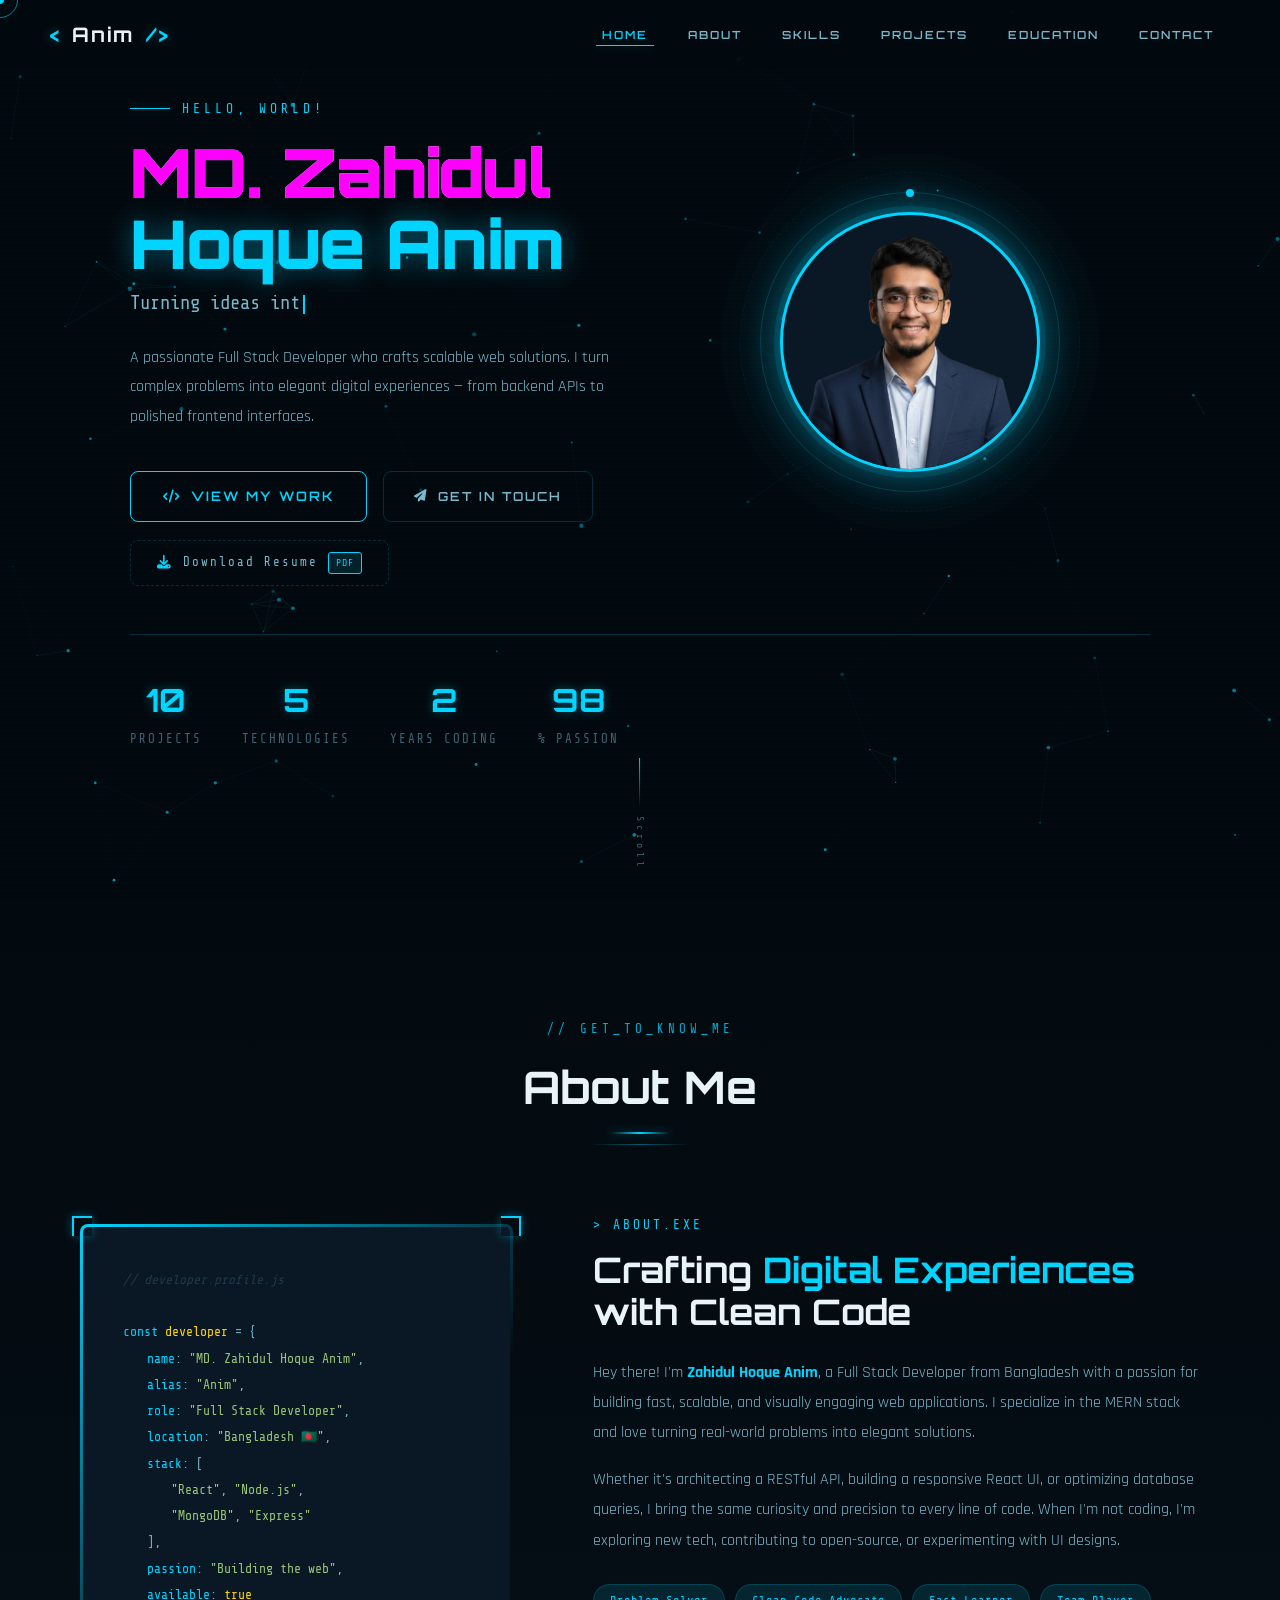
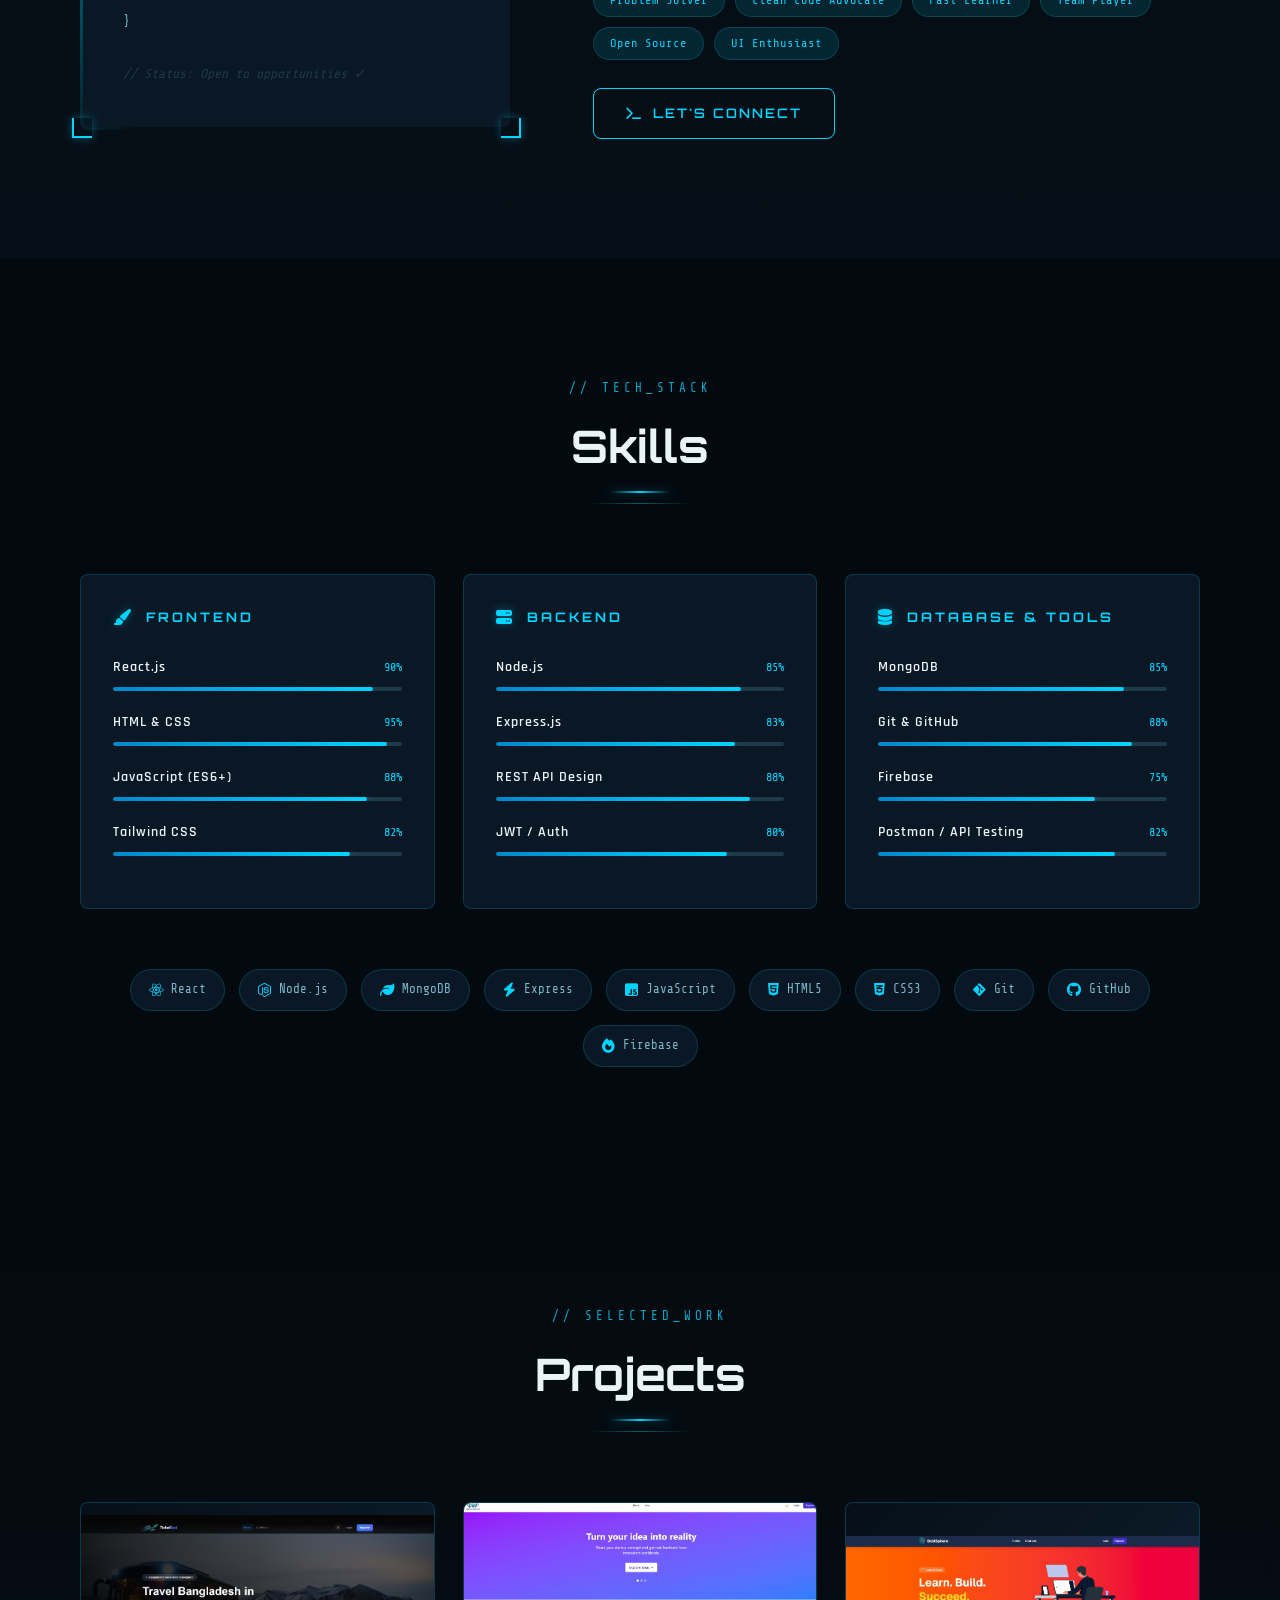
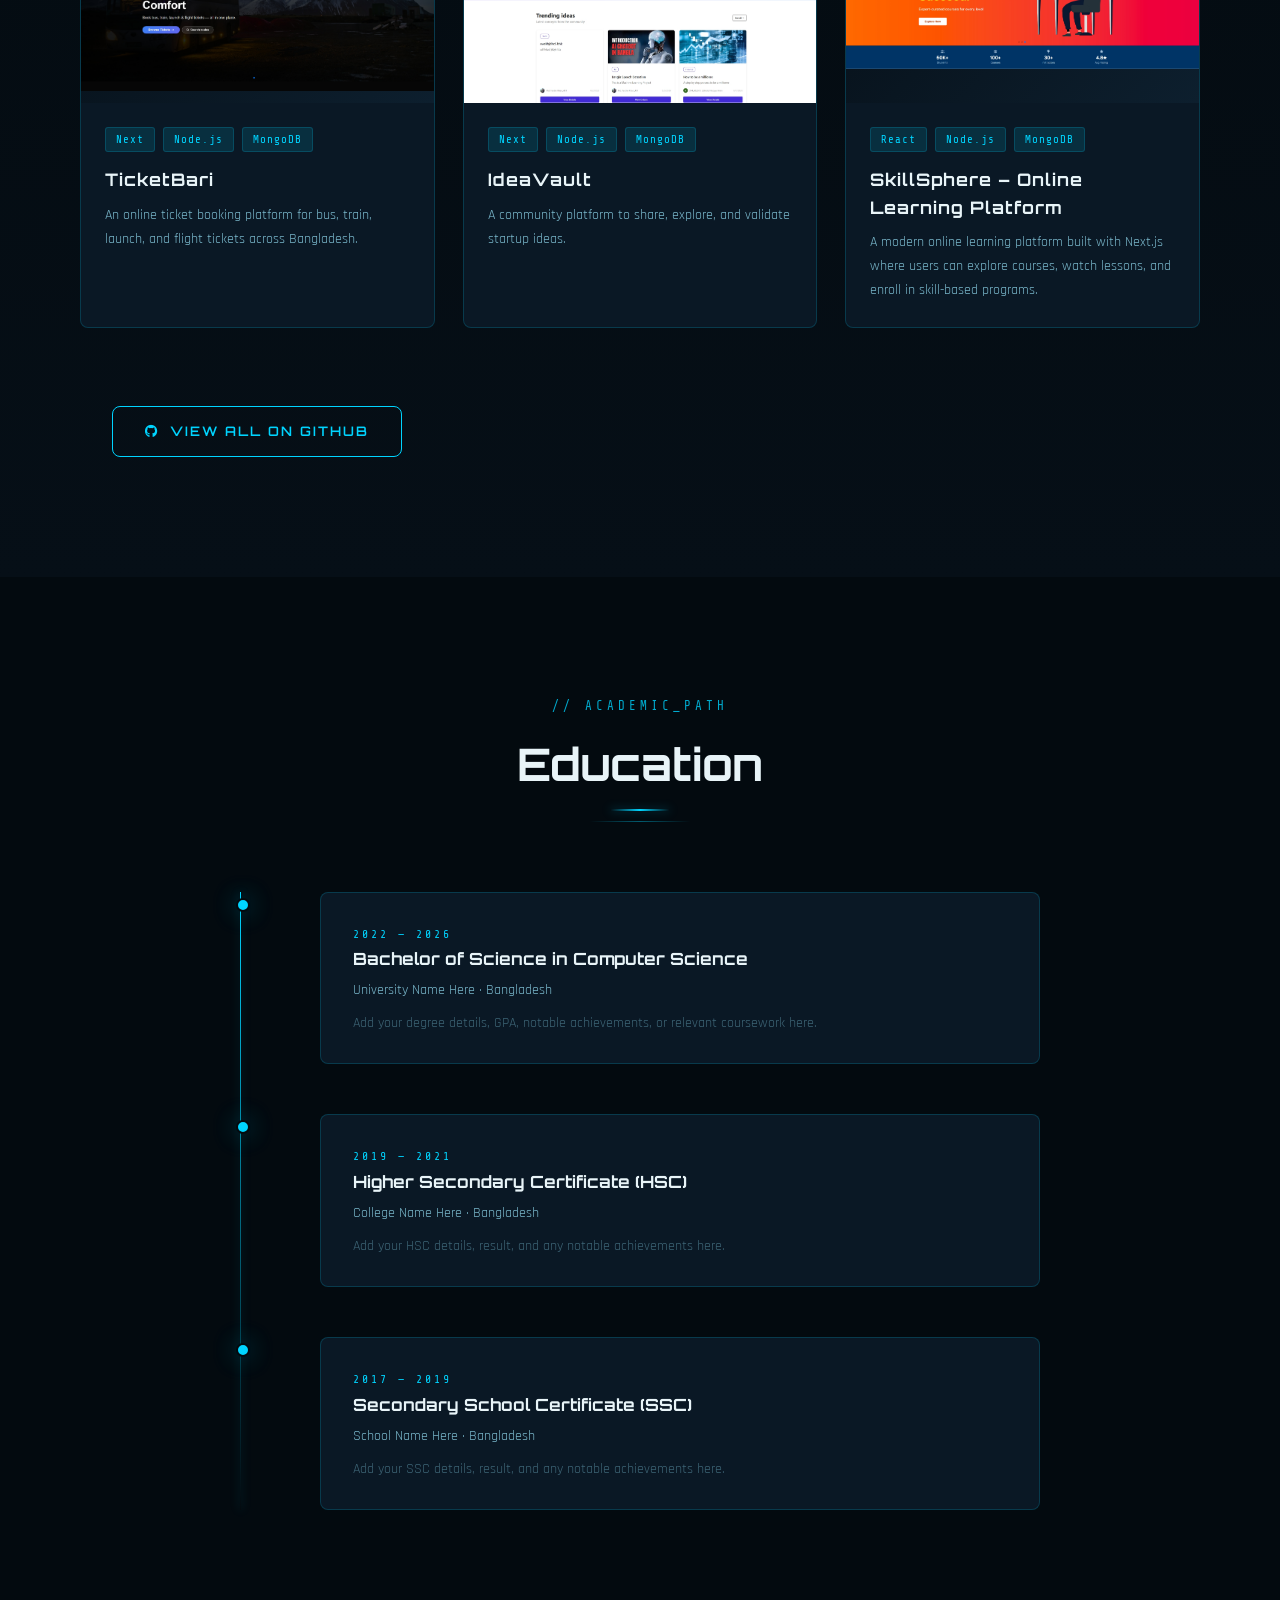
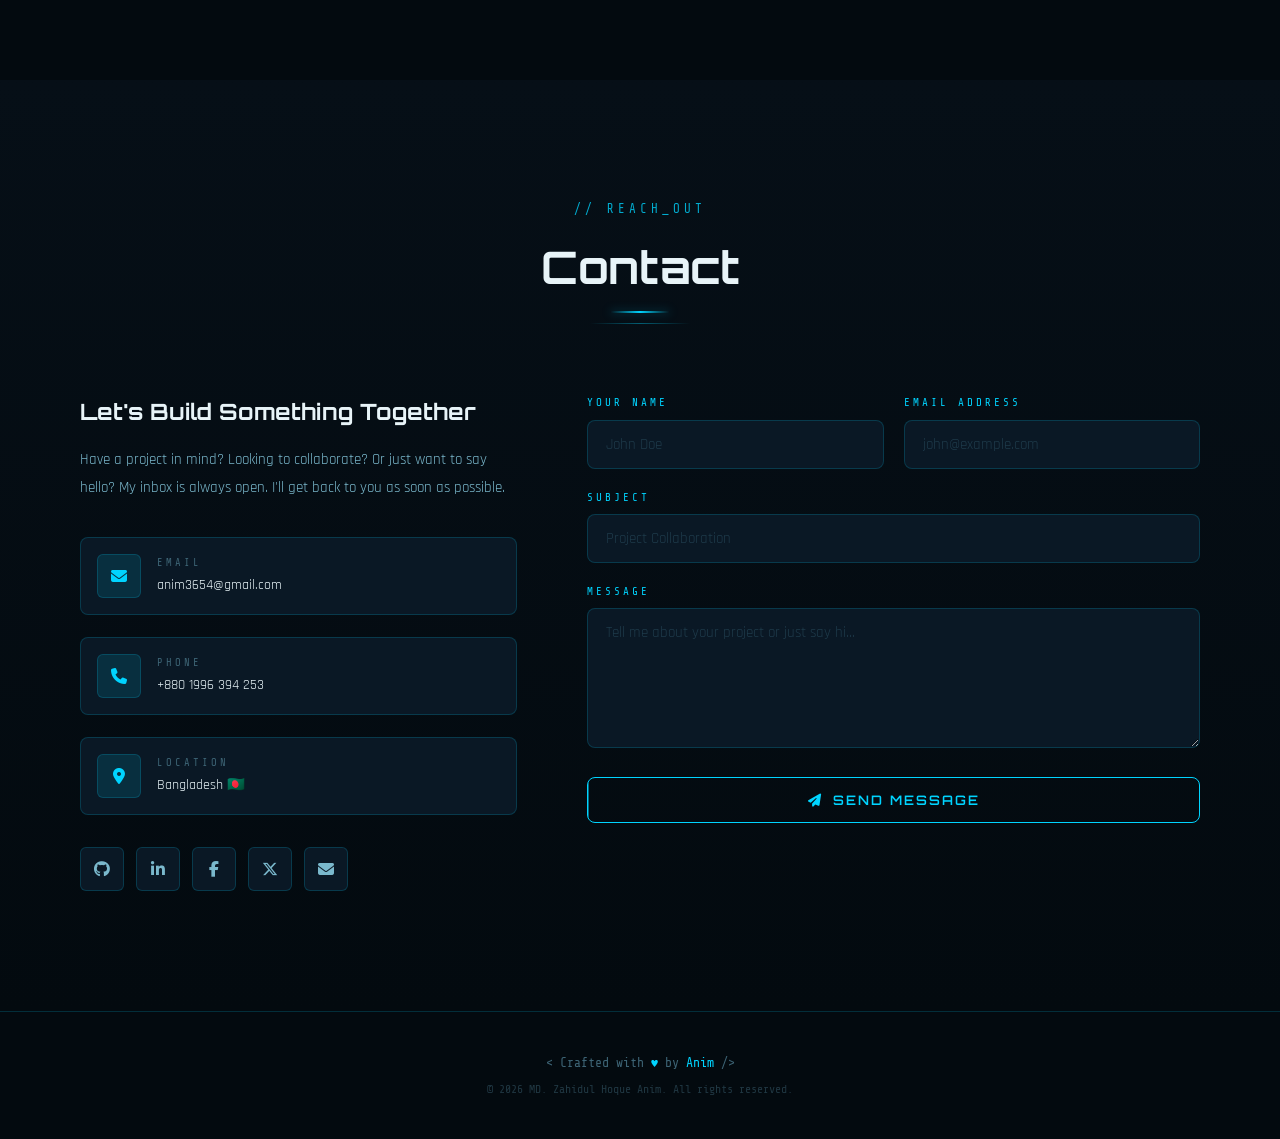
<file: index.html>
<!DOCTYPE html>
<html lang="en">
<head>
  <meta charset="UTF-8" />
  <meta name="viewport" content="width=device-width, initial-scale=1.0" />
  <title>MD. Zahidul Hoque Anim | Full Stack Developer</title>

  <!-- Fonts -->
  <link rel="preconnect" href="https://fonts.googleapis.com" />
  <link rel="preconnect" href="https://fonts.gstatic.com" crossorigin />
  <link href="https://fonts.googleapis.com/css2?family=Orbitron:wght@400;600;700;900&family=Rajdhani:wght@300;400;500;600;700&family=Share+Tech+Mono&display=swap" rel="stylesheet" />

  <!-- Icons -->
  <link rel="stylesheet" href="https://cdnjs.cloudflare.com/ajax/libs/font-awesome/6.5.0/css/all.min.css" />

  <!-- Styles -->
  <link rel="stylesheet" href="css/variables.css" />
  <link rel="stylesheet" href="css/reset.css" />
  <link rel="stylesheet" href="css/base.css" />
  <link rel="stylesheet" href="css/navbar.css" />
  <link rel="stylesheet" href="css/animations.css" />
  <link rel="stylesheet" href="css/sections.css" />
  <link rel="stylesheet" href="css/responsive.css" />
</head>
<body>

  <!-- Custom Cursor -->
  <div class="cursor-dot"></div>
  <div class="cursor-ring"></div>

  <!-- Particle Canvas -->
  <canvas id="particle-canvas"></canvas>

  <!-- Scanline overlay -->
  <div class="scanlines"></div>

  <!-- NAVBAR -->
  <nav class="navbar" id="navbar">
    <div class="nav-logo">
      <span class="logo-bracket">&lt;</span>
      <span class="logo-name">Anim</span>
      <span class="logo-bracket">/&gt;</span>
    </div>
    <ul class="nav-links" id="nav-links">
      <li><a href="#home"    class="nav-link active" data-section="home">Home</a></li>
      <li><a href="#about"   class="nav-link" data-section="about">About</a></li>
      <li><a href="#skills"  class="nav-link" data-section="skills">Skills</a></li>
      <li><a href="#projects"class="nav-link" data-section="projects">Projects</a></li>
      <li><a href="#education" class="nav-link" data-section="education">Education</a></li>
      <li><a href="#contact" class="nav-link" data-section="contact">Contact</a></li>
    </ul>
    <button class="hamburger" id="hamburger" aria-label="Toggle menu">
      <span></span><span></span><span></span>
    </button>
  </nav>

  <!-- MAIN CONTENT -->
  <main>
    <!-- Sections loaded here -->
    <div id="home-section"></div>
    <div id="about-section"></div>
    <div id="skills-section"></div>
    <div id="projects-section"></div>
    <div id="education-section"></div>
    <div id="contact-section"></div>
  </main>

  <!-- Footer -->
  <footer class="footer">
    <p>
      <span class="footer-bracket">&lt;</span>
      Crafted with <span class="heart">♥</span> by
      <span class="footer-name">Anim</span>
      <span class="footer-bracket">/&gt;</span>
    </p>
    <p class="footer-copy">© 2026 MD. Zahidul Hoque Anim. All rights reserved.</p>
  </footer>

  <!-- Scripts -->
  <script src="js/particles.js"></script>
  <script src="js/typewriter.js"></script>
  <script src="js/navbar.js"></script>
  <script src="js/sections-loader.js"></script>
  <script src="js/animations.js"></script>
  <script src="js/main.js"></script>
</body>
</html>
</file>
<file: css/variables.css>
/* =========================================
   variables.css — Design Tokens
   Edit these to retheme the entire portfolio
   ========================================= */

:root {
  /* === COLORS === */
  --bg-primary:      #030a0f;
  --bg-secondary:    #060f17;
  --bg-card:         #0a1825;
  --bg-card-hover:   #0d1f2e;

  --accent-primary:  #00d4ff;
  --accent-secondary:#0088cc;
  --accent-glow:     rgba(0, 212, 255, 0.35);
  --accent-glow-soft:rgba(0, 212, 255, 0.12);

  --neon-cyan:       #00d4ff;
  --neon-blue:       #0044ff;
  --neon-purple:     #7b2fff;

  --text-primary:    #e8f4f8;
  --text-secondary:  #7ab8cc;
  --text-muted:      #3d6475;
  --text-dim:        #1e3a4a;

  --border-color:    rgba(0, 212, 255, 0.18);
  --border-glow:     rgba(0, 212, 255, 0.55);

  /* === TYPOGRAPHY === */
  --font-display:    'Orbitron', sans-serif;
  --font-body:       'Rajdhani', sans-serif;
  --font-mono:       'Share Tech Mono', monospace;

  /* === SPACING === */
  --section-pad:     120px;
  --section-pad-sm:  70px;
  --card-radius:     8px;
  --nav-height:      70px;

  /* === EFFECTS === */
  --glow-sm:   0 0 10px var(--accent-glow);
  --glow-md:   0 0 25px var(--accent-glow), 0 0 50px rgba(0,212,255,0.15);
  --glow-lg:   0 0 40px var(--accent-glow), 0 0 80px rgba(0,212,255,0.2), 0 0 120px rgba(0,212,255,0.08);
  --shadow-card: 0 4px 30px rgba(0,0,0,0.6);

  /* === TRANSITIONS === */
  --transition-fast:   0.2s ease;
  --transition-med:    0.35s cubic-bezier(0.4,0,0.2,1);
  --transition-slow:   0.6s cubic-bezier(0.4,0,0.2,1);
}
</file>
<file: css/base.css>
/* =========================================
   base.css — Base Layout & Utilities
   ========================================= */

/* Canvas background */
#particle-canvas {
  position: fixed;
  top: 0; left: 0;
  width: 100%; height: 100%;
  z-index: 0;
  pointer-events: none;
}

/* Scanlines */
.scanlines {
  position: fixed;
  top: 0; left: 0;
  width: 100%; height: 100%;
  background: repeating-linear-gradient(
    0deg,
    transparent,
    transparent 2px,
    rgba(0,0,0,0.04) 2px,
    rgba(0,0,0,0.04) 4px
  );
  pointer-events: none;
  z-index: 1;
  animation: scanMove 8s linear infinite;
}

/* Custom cursor */
.cursor-dot {
  width: 8px; height: 8px;
  background: var(--accent-primary);
  border-radius: 50%;
  position: fixed;
  top: 0; left: 0;
  pointer-events: none;
  z-index: 9999;
  transform: translate(-50%, -50%);
  box-shadow: var(--glow-md);
  transition: transform 0.1s ease;
}

.cursor-ring {
  width: 36px; height: 36px;
  border: 1.5px solid var(--accent-primary);
  border-radius: 50%;
  position: fixed;
  top: 0; left: 0;
  pointer-events: none;
  z-index: 9998;
  transform: translate(-50%, -50%);
  transition: transform 0.12s ease, width 0.2s ease, height 0.2s ease, opacity 0.2s ease;
  opacity: 0.6;
}

body:hover .cursor-dot { opacity: 1; }

/* Section container */
.section {
  position: relative;
  z-index: 2;
  padding: var(--section-pad) 0;
}

.container {
  max-width: 1200px;
  margin: 0 auto;
  padding: 0 40px;
}

/* Section header */
.section-header {
  text-align: center;
  margin-bottom: 70px;
}

.section-tag {
  font-family: var(--font-mono);
  font-size: 0.78rem;
  color: var(--accent-primary);
  letter-spacing: 4px;
  text-transform: uppercase;
  display: block;
  margin-bottom: 12px;
  opacity: 0.8;
}

.section-title {
  font-family: var(--font-display);
  font-size: clamp(1.8rem, 4vw, 2.8rem);
  font-weight: 700;
  color: var(--text-primary);
  position: relative;
  display: inline-block;
}

.section-title::after {
  content: '';
  position: absolute;
  bottom: -10px;
  left: 50%;
  transform: translateX(-50%);
  width: 60px;
  height: 2px;
  background: linear-gradient(90deg, transparent, var(--accent-primary), transparent);
  box-shadow: var(--glow-sm);
}

.section-line {
  width: 100px;
  height: 1px;
  background: linear-gradient(90deg, transparent, var(--accent-primary), transparent);
  margin: 20px auto 0;
  opacity: 0.4;
}

/* Neon button */
.btn-neon {
  display: inline-flex;
  align-items: center;
  gap: 10px;
  padding: 14px 32px;
  font-family: var(--font-display);
  font-size: 0.82rem;
  font-weight: 600;
  letter-spacing: 2px;
  text-transform: uppercase;
  color: var(--accent-primary);
  border: 1px solid var(--accent-primary);
  border-radius: var(--card-radius);
  background: transparent;
  position: relative;
  overflow: hidden;
  transition: var(--transition-med);
  cursor: pointer;
}

.btn-neon::before {
  content: '';
  position: absolute;
  inset: 0;
  background: var(--accent-primary);
  transform: translateX(-100%);
  transition: var(--transition-med);
  z-index: -1;
}

.btn-neon:hover {
  color: var(--bg-primary);
  box-shadow: var(--glow-md);
  transform: translateY(-2px);
}

.btn-neon:hover::before {
  transform: translateX(0);
}

.btn-outline {
  display: inline-flex;
  align-items: center;
  gap: 10px;
  padding: 13px 30px;
  font-family: var(--font-display);
  font-size: 0.78rem;
  font-weight: 600;
  letter-spacing: 2px;
  text-transform: uppercase;
  color: var(--text-secondary);
  border: 1px solid var(--border-color);
  border-radius: var(--card-radius);
  background: transparent;
  transition: var(--transition-med);
  cursor: pointer;
}

.btn-outline:hover {
  color: var(--accent-primary);
  border-color: var(--accent-primary);
  box-shadow: var(--glow-sm);
  transform: translateY(-2px);
}

/* Glitch text effect */
.glitch {
  position: relative;
}

.glitch::before,
.glitch::after {
  content: attr(data-text);
  position: absolute;
  top: 0; left: 0;
  width: 100%; height: 100%;
}

.glitch::before {
  color: #ff00ff;
  animation: glitch-1 3.5s infinite;
  clip-path: polygon(0 0, 100% 0, 100% 45%, 0 45%);
}

.glitch::after {
  color: #00ffff;
  animation: glitch-2 3.5s infinite;
  clip-path: polygon(0 55%, 100% 55%, 100% 100%, 0 100%);
}

/* Reveal on scroll */
.reveal {
  opacity: 0;
  transform: translateY(40px);
  transition: opacity 0.7s ease, transform 0.7s ease;
}

.reveal.visible {
  opacity: 1;
  transform: translateY(0);
}

/* Main content area */
main {
  position: relative;
  z-index: 2;
}

/* Footer */
.footer {
  position: relative;
  z-index: 2;
  text-align: center;
  padding: 40px 20px;
  border-top: 1px solid var(--border-color);
  font-family: var(--font-mono);
  font-size: 0.82rem;
  color: var(--text-muted);
}

.footer .heart {
  color: var(--accent-primary);
  animation: pulse 1.5s ease infinite;
}

.footer-name {
  color: var(--accent-primary);
}

.footer-bracket {
  color: var(--text-muted);
}

.footer-copy {
  margin-top: 8px;
  font-size: 0.72rem;
  opacity: 0.5;
}
</file>
<file: css/navbar.css>
/* =========================================
   navbar.css — Navigation Styles
   ========================================= */

.navbar {
  position: fixed;
  top: 0; left: 0;
  width: 100%;
  height: var(--nav-height);
  z-index: 1000;
  display: flex;
  align-items: center;
  justify-content: space-between;
  padding: 0 50px;
  background: rgba(3, 10, 15, 0.75);
  backdrop-filter: blur(16px);
  -webkit-backdrop-filter: blur(16px);
  border-bottom: 1px solid transparent;
  transition: border-color var(--transition-med), background var(--transition-med);
}

.navbar.scrolled {
  border-bottom-color: var(--border-color);
  background: rgba(3, 10, 15, 0.92);
}

/* Logo */
.nav-logo {
  font-family: var(--font-display);
  font-size: 1.25rem;
  font-weight: 700;
  letter-spacing: 2px;
  cursor: default;
}

.logo-bracket {
  color: var(--accent-primary);
  text-shadow: var(--glow-sm);
}

.logo-name {
  color: var(--text-primary);
  margin: 0 3px;
}

/* Nav links */
.nav-links {
  display: flex;
  align-items: center;
  gap: 8px;
}

.nav-link {
  font-family: var(--font-display);
  font-size: 0.7rem;
  font-weight: 600;
  letter-spacing: 2px;
  text-transform: uppercase;
  color: var(--text-secondary);
  padding: 8px 16px;
  border-radius: 4px;
  position: relative;
  transition: color var(--transition-fast);
}

.nav-link::after {
  content: '';
  position: absolute;
  bottom: 4px;
  left: 50%;
  transform: translateX(-50%) scaleX(0);
  width: calc(100% - 20px);
  height: 1px;
  background: var(--accent-primary);
  box-shadow: var(--glow-sm);
  transition: transform var(--transition-med);
}

.nav-link:hover,
.nav-link.active {
  color: var(--accent-primary);
}

.nav-link:hover::after,
.nav-link.active::after {
  transform: translateX(-50%) scaleX(1);
}

/* Hamburger */
.hamburger {
  display: none;
  flex-direction: column;
  gap: 5px;
  padding: 8px;
  cursor: pointer;
}

.hamburger span {
  display: block;
  width: 24px;
  height: 2px;
  background: var(--accent-primary);
  border-radius: 2px;
  transition: var(--transition-med);
  box-shadow: var(--glow-sm);
}

.hamburger.open span:nth-child(1) {
  transform: translateY(7px) rotate(45deg);
}
.hamburger.open span:nth-child(2) {
  opacity: 0;
  transform: scaleX(0);
}
.hamburger.open span:nth-child(3) {
  transform: translateY(-7px) rotate(-45deg);
}

/* Mobile nav */
@media (max-width: 768px) {
  .navbar { padding: 0 25px; }

  .hamburger { display: flex; }

  .nav-links {
    position: fixed;
    top: var(--nav-height);
    left: 0;
    width: 100%;
    flex-direction: column;
    align-items: center;
    padding: 30px 0;
    background: rgba(3, 10, 15, 0.97);
    backdrop-filter: blur(20px);
    border-bottom: 1px solid var(--border-color);
    gap: 6px;
    transform: translateY(-110%);
    transition: transform var(--transition-med);
    z-index: 999;
  }

  .nav-links.open {
    transform: translateY(0);
  }

  .nav-link {
    font-size: 0.8rem;
    padding: 12px 30px;
    width: 200px;
    text-align: center;
  }
}
</file>
<file: css/animations.css>
/* =========================================
   animations.css — Keyframes & Animation Classes
   ========================================= */

/* Scan line movement */
@keyframes scanMove {
  0%   { background-position: 0 0; }
  100% { background-position: 0 100vh; }
}

/* Glitch effect */
@keyframes glitch-1 {
  0%, 85%, 100% { transform: none; opacity: 1; }
  86%  { transform: translate(-3px, 1px); opacity: 0.8; }
  88%  { transform: translate(3px, -1px); opacity: 0.8; }
  90%  { transform: translate(-2px, 2px); opacity: 0.8; }
  92%  { transform: none; opacity: 1; }
}

@keyframes glitch-2 {
  0%, 80%, 100% { transform: none; opacity: 1; }
  82%  { transform: translate(3px, -2px); opacity: 0.7; }
  84%  { transform: translate(-3px, 2px); opacity: 0.7; }
  86%  { transform: translate(2px, -1px); opacity: 0.7; }
  88%  { transform: none; opacity: 1; }
}

/* Pulse */
@keyframes pulse {
  0%, 100% { transform: scale(1); opacity: 1; }
  50%       { transform: scale(1.2); opacity: 0.8; }
}

/* Blink cursor */
@keyframes blink {
  0%, 100% { opacity: 1; }
  50%       { opacity: 0; }
}

/* Float */
@keyframes float {
  0%, 100% { transform: translateY(0); }
  50%       { transform: translateY(-12px); }
}

/* Glow pulse */
@keyframes glowPulse {
  0%, 100% { box-shadow: var(--glow-sm); }
  50%       { box-shadow: var(--glow-lg); }
}

/* Border trace */
@keyframes borderTrace {
  0%   { clip-path: inset(0 100% 100% 0); }
  25%  { clip-path: inset(0 0 100% 0); }
  50%  { clip-path: inset(0 0 0 0); }
  75%  { clip-path: inset(100% 0 0 0); }
  100% { clip-path: inset(0 100% 100% 0); }
}

/* Spin slow */
@keyframes spinSlow {
  from { transform: rotate(0deg); }
  to   { transform: rotate(360deg); }
}

/* Ripple */
@keyframes ripple {
  0%   { transform: scale(0.8); opacity: 1; }
  100% { transform: scale(2.5); opacity: 0; }
}

/* Flicker */
@keyframes flicker {
  0%, 19%, 21%, 23%, 25%, 54%, 56%, 100% { opacity: 1; }
  20%, 22%, 24%, 55%                       { opacity: 0.4; }
}

/* Slide in */
@keyframes slideInLeft {
  from { opacity: 0; transform: translateX(-60px); }
  to   { opacity: 1; transform: translateX(0); }
}
@keyframes slideInRight {
  from { opacity: 0; transform: translateX(60px); }
  to   { opacity: 1; transform: translateX(0); }
}
@keyframes slideInUp {
  from { opacity: 0; transform: translateY(50px); }
  to   { opacity: 1; transform: translateY(0); }
}
@keyframes fadeIn {
  from { opacity: 0; }
  to   { opacity: 1; }
}

/* Progress bar fill */
@keyframes fillBar {
  from { width: 0; }
  to   { width: var(--fill-width); }
}

/* Skill icon rotate on hover */
@keyframes iconSpin {
  from { transform: rotate(0deg) scale(1.1); }
  to   { transform: rotate(360deg) scale(1.1); }
}

/* Number count up handled in JS */

/* Card entry stagger */
.stagger-1 { animation-delay: 0.1s; }
.stagger-2 { animation-delay: 0.2s; }
.stagger-3 { animation-delay: 0.3s; }
.stagger-4 { animation-delay: 0.4s; }
.stagger-5 { animation-delay: 0.5s; }
.stagger-6 { animation-delay: 0.6s; }
</file>
<file: css/sections.css>
/* =========================================
   sections.css — All Section Styles
   ========================================= */

/* ── HOME ─────────────────────────────── */
#home {
  min-height: 100vh;
  display: flex;
  align-items: center;
  justify-content: center;
  padding-top: var(--nav-height);
  position: relative;
  overflow: hidden;
}

.home-grid {
  display: grid;
  grid-template-columns: 1fr 1fr;
  align-items: center;
  gap: 60px;
  width: 100%;
}

.home-content { z-index: 2; }

.home-pre {
  font-family: var(--font-mono);
  font-size: 0.82rem;
  color: var(--accent-primary);
  letter-spacing: 4px;
  text-transform: uppercase;
  margin-bottom: 18px;
  display: flex;
  align-items: center;
  gap: 12px;
  opacity: 0;
  animation: slideInLeft 0.7s ease 0.3s forwards;
}

.home-pre::before {
  content: '';
  width: 40px;
  height: 1px;
  background: var(--accent-primary);
  box-shadow: var(--glow-sm);
}

.home-name {
  font-family: var(--font-display);
  font-size: clamp(2.4rem, 5.5vw, 4.2rem);
  font-weight: 900;
  line-height: 1.05;
  letter-spacing: -1px;
  color: var(--text-primary);
  margin-bottom: 10px;
  opacity: 0;
  animation: slideInLeft 0.7s ease 0.5s forwards;
}

.home-name span {
  color: var(--accent-primary);
  text-shadow: var(--glow-md);
  display: block;
}

.typewriter-line {
  font-family: var(--font-mono);
  font-size: clamp(0.9rem, 2.2vw, 1.2rem);
  color: var(--text-secondary);
  margin-bottom: 24px;
  min-height: 1.6em;
  opacity: 0;
  animation: slideInLeft 0.7s ease 0.7s forwards;
}

.typewriter-cursor {
  display: inline-block;
  width: 2px;
  height: 1em;
  background: var(--accent-primary);
  margin-left: 3px;
  vertical-align: middle;
  box-shadow: var(--glow-sm);
  animation: blink 0.8s step-end infinite;
}

.home-desc {
  font-size: 1.02rem;
  color: var(--text-secondary);
  line-height: 1.8;
  max-width: 480px;
  margin-bottom: 40px;
  opacity: 0;
  animation: slideInLeft 0.7s ease 0.9s forwards;
}

.home-buttons {
  display: flex;
  gap: 16px;
  flex-wrap: wrap;
  opacity: 0;
  animation: slideInLeft 0.7s ease 1.1s forwards;
}

/* Avatar side */
.home-visual {
  display: flex;
  justify-content: center;
  align-items: center;
  opacity: 0;
  animation: slideInRight 0.9s ease 0.6s forwards;
}


.resume-btn {
  display: inline-flex;
  align-items: center;
  gap: 10px;
  margin-top: 18px;
  padding: 11px 26px;
  font-family: var(--font-mono);
  font-size: 0.78rem;
  letter-spacing: 2px;
  color: var(--text-secondary);
  border: 1px dashed var(--border-color);
  border-radius: var(--card-radius);
  background: transparent;
  transition: var(--transition-med);
  width: fit-content;
}

.resume-btn i {
  color: var(--accent-primary);
  font-size: 0.85rem;
  animation: pulse 2s ease infinite;
}

.resume-btn-tag {
  font-size: 0.62rem;
  padding: 2px 7px;
  background: var(--accent-glow-soft);
  border: 1px solid var(--accent-primary);
  border-radius: 3px;
  color: var(--accent-primary);
  letter-spacing: 1px;
}

.resume-btn:hover {
  color: var(--accent-primary);
  border-color: var(--accent-primary);
  border-style: solid;
  box-shadow: var(--glow-sm);
  transform: translateY(-2px);
}

.avatar-container {
  position: relative;
  width: 340px;
  height: 340px;
  display: flex;
  align-items: center;
  justify-content: center;
}

.avatar-circle {
  width: 260px;
  height: 260px;
  border-radius: 50%;
  overflow: hidden;
  border: 3px solid var(--accent-primary);
  box-shadow: var(--glow-lg), 0 0 0 6px var(--accent-glow-soft);
  animation: float 4s ease-in-out infinite;
  position: relative;
  z-index: 2;
  background: var(--bg-card);
}

.avatar-circle img {
  width: 100%;
  height: 100%;
  object-fit: cover;
  object-position: top center;
}

.orbit-ring {
  position: absolute;
  border-radius: 50%;
  border: 1px solid var(--border-color);
}

.orbit-ring-1 {
  width: 300px; height: 300px;
  animation: spinSlow 12s linear infinite;
}

.orbit-ring-2 {
  width: 340px; height: 340px;
  border-style: dashed;
  animation: spinSlow 20s linear infinite reverse;
  opacity: 0.4;
}

.orbit-dot {
  position: absolute;
  top: -4px; left: 50%;
  transform: translateX(-50%);
  width: 8px; height: 8px;
  background: var(--accent-primary);
  border-radius: 50%;
  box-shadow: var(--glow-md);
}

/* Stats row */
.home-stats {
  display: flex;
  gap: 40px;
  margin-top: 48px;
  padding-top: 40px;
  border-top: 1px solid var(--border-color);
  opacity: 0;
  animation: fadeIn 0.8s ease 1.4s forwards;
}

.stat-item { text-align: center; }

.stat-number {
  font-family: var(--font-display);
  font-size: 2rem;
  font-weight: 700;
  color: var(--accent-primary);
  text-shadow: var(--glow-sm);
  display: block;
}

.stat-label {
  font-size: 0.78rem;
  font-family: var(--font-mono);
  color: var(--text-muted);
  letter-spacing: 2px;
  text-transform: uppercase;
}

/* Scroll indicator */
.scroll-hint {
  position: absolute;
  bottom: 30px;
  left: 50%;
  transform: translateX(-50%);
  display: flex;
  flex-direction: column;
  align-items: center;
  gap: 8px;
  opacity: 0;
  animation: fadeIn 1s ease 2s forwards;
}

.scroll-line {
  width: 1px;
  height: 50px;
  background: linear-gradient(180deg, var(--accent-primary), transparent);
  animation: pulse 2s ease infinite;
}

.scroll-text {
  font-family: var(--font-mono);
  font-size: 0.62rem;
  letter-spacing: 4px;
  color: var(--text-muted);
  writing-mode: vertical-rl;
  text-orientation: mixed;
}

/* ── ABOUT ────────────────────────────── */
#about {
  background: linear-gradient(180deg, var(--bg-primary) 0%, var(--bg-secondary) 100%);
}

.about-grid {
  display: grid;
  grid-template-columns: 1fr 1.4fr;
  gap: 80px;
  align-items: center;
}

.about-visual {
  position: relative;
}

.about-frame {
  position: relative;
  padding: 3px;
  background: linear-gradient(135deg, var(--accent-primary), transparent 60%);
  border-radius: var(--card-radius);
}

.about-frame-inner {
  background: var(--bg-card);
  border-radius: calc(var(--card-radius) - 3px);
  padding: 40px;
  font-family: var(--font-mono);
  font-size: 0.82rem;
  color: var(--text-secondary);
  line-height: 2;
}

.code-line { display: block; }
.code-indent { padding-left: 24px; }
.code-indent-2 { padding-left: 48px; }
.code-key { color: var(--neon-cyan); }
.code-val { color: #ffd700; }
.code-str { color: #98c379; }
.code-comment { color: var(--text-dim); font-style: italic; }
.code-bracket { color: var(--text-secondary); }

.about-corner {
  position: absolute;
  width: 20px; height: 20px;
  border-color: var(--accent-primary);
  border-style: solid;
  box-shadow: var(--glow-sm);
}
.about-corner.tl { top: -8px; left: -8px; border-width: 2px 0 0 2px; }
.about-corner.tr { top: -8px; right: -8px; border-width: 2px 2px 0 0; }
.about-corner.bl { bottom: -8px; left: -8px; border-width: 0 0 2px 2px; }
.about-corner.br { bottom: -8px; right: -8px; border-width: 0 2px 2px 0; }

.about-content {}

.about-greeting {
  font-family: var(--font-mono);
  font-size: 0.8rem;
  color: var(--accent-primary);
  letter-spacing: 3px;
  margin-bottom: 14px;
  text-transform: uppercase;
}

.about-heading {
  font-family: var(--font-display);
  font-size: clamp(1.6rem, 3vw, 2.2rem);
  font-weight: 700;
  color: var(--text-primary);
  margin-bottom: 24px;
  line-height: 1.2;
}

.about-heading span {
  color: var(--accent-primary);
}

.about-text {
  font-size: 1rem;
  color: var(--text-secondary);
  line-height: 1.9;
  margin-bottom: 16px;
}

.about-traits {
  display: flex;
  flex-wrap: wrap;
  gap: 10px;
  margin: 28px 0;
}

.trait-tag {
  font-family: var(--font-mono);
  font-size: 0.75rem;
  padding: 6px 16px;
  border: 1px solid var(--border-color);
  border-radius: 20px;
  color: var(--accent-primary);
  background: var(--accent-glow-soft);
  letter-spacing: 1px;
  transition: var(--transition-fast);
}

.trait-tag:hover {
  border-color: var(--accent-primary);
  box-shadow: var(--glow-sm);
}

/* ── SKILLS ───────────────────────────── */
#skills {
  background: var(--bg-primary);
}

.skills-grid {
  display: grid;
  grid-template-columns: repeat(auto-fit, minmax(300px, 1fr));
  gap: 28px;
  margin-bottom: 60px;
}

.skill-category {
  background: var(--bg-card);
  border: 1px solid var(--border-color);
  border-radius: var(--card-radius);
  padding: 32px;
  transition: var(--transition-med);
  position: relative;
  overflow: hidden;
}

.skill-category::before {
  content: '';
  position: absolute;
  top: 0; left: 0;
  width: 100%; height: 2px;
  background: linear-gradient(90deg, transparent, var(--accent-primary), transparent);
  opacity: 0;
  transition: var(--transition-med);
}

.skill-category:hover {
  border-color: var(--accent-primary);
  box-shadow: var(--glow-sm), var(--shadow-card);
  transform: translateY(-5px);
}

.skill-category:hover::before {
  opacity: 1;
}

.skill-cat-title {
  font-family: var(--font-display);
  font-size: 0.82rem;
  font-weight: 700;
  letter-spacing: 3px;
  color: var(--accent-primary);
  text-transform: uppercase;
  margin-bottom: 28px;
  display: flex;
  align-items: center;
  gap: 12px;
}

.skill-cat-title i {
  font-size: 1rem;
  text-shadow: var(--glow-sm);
}

.skill-item {
  margin-bottom: 20px;
}

.skill-info {
  display: flex;
  justify-content: space-between;
  align-items: center;
  margin-bottom: 8px;
}

.skill-name {
  font-family: var(--font-body);
  font-size: 0.9rem;
  font-weight: 600;
  color: var(--text-primary);
  letter-spacing: 1px;
}

.skill-pct {
  font-family: var(--font-mono);
  font-size: 0.75rem;
  color: var(--accent-primary);
}

.skill-bar-bg {
  height: 4px;
  background: var(--text-dim);
  border-radius: 2px;
  overflow: hidden;
}

.skill-bar-fill {
  height: 100%;
  background: linear-gradient(90deg, var(--accent-secondary), var(--accent-primary));
  border-radius: 2px;
  box-shadow: 0 0 8px var(--accent-glow);
  width: 0;
  transition: width 1.2s cubic-bezier(0.4,0,0.2,1);
}

/* Tech logos row */
.tech-logos {
  display: flex;
  flex-wrap: wrap;
  gap: 14px;
  justify-content: center;
  margin-top: 20px;
}

.tech-badge {
  display: flex;
  align-items: center;
  gap: 8px;
  padding: 10px 18px;
  background: var(--bg-card);
  border: 1px solid var(--border-color);
  border-radius: 30px;
  font-family: var(--font-mono);
  font-size: 0.78rem;
  color: var(--text-secondary);
  transition: var(--transition-med);
  cursor: default;
}

.tech-badge i {
  color: var(--accent-primary);
  font-size: 0.9rem;
}

.tech-badge:hover {
  border-color: var(--accent-primary);
  color: var(--accent-primary);
  box-shadow: var(--glow-sm);
  transform: translateY(-3px);
}

/* ── PROJECTS ─────────────────────────── */
#projects {
  background: linear-gradient(180deg, var(--bg-primary) 0%, var(--bg-secondary) 100%);
}

.projects-grid {
  display: grid;
  grid-template-columns: repeat(auto-fill, minmax(340px, 1fr));
  gap: 28px;
}

.project-card {
  background: var(--bg-card);
  border: 1px solid var(--border-color);
  border-radius: var(--card-radius);
  overflow: hidden;
  transition: var(--transition-med);
  position: relative;
  cursor: pointer;
}

.project-card:hover {
  border-color: var(--accent-primary);
  box-shadow: var(--glow-sm), var(--shadow-card);
  transform: translateY(-8px);
}

.project-thumb {
  width: 100%;
  height: 200px;
  background: linear-gradient(135deg, var(--bg-secondary), var(--bg-card-hover));
  display: flex;
  align-items: center;
  justify-content: center;
  position: relative;
  overflow: hidden;
}

.project-thumb img {
  width: 100%;
  height: 100%;
  object-fit: cover;
  transition: var(--transition-slow);
}

.project-card:hover .project-thumb img {
  transform: scale(1.06);
}

.project-thumb-placeholder {
  font-family: var(--font-mono);
  font-size: 0.78rem;
  color: var(--text-dim);
  letter-spacing: 3px;
  text-transform: uppercase;
  display: flex;
  flex-direction: column;
  align-items: center;
  gap: 12px;
}

.project-thumb-placeholder i {
  font-size: 2.5rem;
  color: var(--accent-primary);
  opacity: 0.3;
}

.project-overlay {
  position: absolute;
  inset: 0;
  background: rgba(3,10,15,0.88);
  display: flex;
  align-items: center;
  justify-content: center;
  gap: 16px;
  opacity: 0;
  transition: var(--transition-med);
}

.project-card:hover .project-overlay { opacity: 1; }

.proj-link-btn {
  display: flex;
  align-items: center;
  gap: 8px;
  padding: 10px 22px;
  font-family: var(--font-display);
  font-size: 0.7rem;
  font-weight: 600;
  letter-spacing: 2px;
  text-transform: uppercase;
  border-radius: 4px;
  transition: var(--transition-fast);
}

.proj-link-btn.github {
  background: transparent;
  border: 1px solid var(--accent-primary);
  color: var(--accent-primary);
}

.proj-link-btn.live {
  background: var(--accent-primary);
  border: 1px solid var(--accent-primary);
  color: var(--bg-primary);
}

.proj-link-btn:hover {
  transform: translateY(-2px);
  box-shadow: var(--glow-sm);
}

.project-info {
  padding: 24px;
}

.project-tags {
  display: flex;
  flex-wrap: wrap;
  gap: 8px;
  margin-bottom: 14px;
}

.project-tag {
  font-family: var(--font-mono);
  font-size: 0.68rem;
  padding: 3px 10px;
  border: 1px solid var(--border-color);
  border-radius: 3px;
  color: var(--accent-primary);
  background: var(--accent-glow-soft);
  letter-spacing: 1px;
}

.project-title {
  font-family: var(--font-display);
  font-size: 1.08rem;
  font-weight: 700;
  color: var(--text-primary);
  margin-bottom: 10px;
  letter-spacing: 1px;
  transition: color var(--transition-fast);
}

.project-card:hover .project-title {
  color: var(--accent-primary);
}

.project-desc {
  font-size: 0.88rem;
  color: var(--text-secondary);
  line-height: 1.7;
}

/* ── EDUCATION ────────────────────────── */
#education {
  background: var(--bg-primary);
}

.timeline {
  position: relative;
  max-width: 800px;
  margin: 0 auto;
  padding-left: 40px;
}

.timeline::before {
  content: '';
  position: absolute;
  left: 0; top: 0;
  width: 1px;
  height: 100%;
  background: linear-gradient(180deg, var(--accent-primary), transparent);
  box-shadow: var(--glow-sm);
}

.timeline-item {
  position: relative;
  margin-bottom: 50px;
  padding-left: 40px;
}

.timeline-dot {
  position: absolute;
  left: -44px; top: 6px;
  width: 14px; height: 14px;
  background: var(--accent-primary);
  border: 2px solid var(--bg-primary);
  border-radius: 50%;
  box-shadow: var(--glow-md);
  animation: glowPulse 2.5s ease infinite;
}

.timeline-card {
  background: var(--bg-card);
  border: 1px solid var(--border-color);
  border-radius: var(--card-radius);
  padding: 28px 32px;
  transition: var(--transition-med);
}

.timeline-card:hover {
  border-color: var(--accent-primary);
  box-shadow: var(--glow-sm);
  transform: translateX(6px);
}

.timeline-period {
  font-family: var(--font-mono);
  font-size: 0.72rem;
  color: var(--accent-primary);
  letter-spacing: 3px;
  text-transform: uppercase;
  margin-bottom: 8px;
}

.timeline-title {
  font-family: var(--font-display);
  font-size: 1.05rem;
  font-weight: 700;
  color: var(--text-primary);
  margin-bottom: 6px;
}

.timeline-institute {
  font-size: 0.9rem;
  color: var(--text-secondary);
  margin-bottom: 10px;
}

.timeline-desc {
  font-size: 0.85rem;
  color: var(--text-muted);
  line-height: 1.7;
}

/* ── CONTACT ──────────────────────────── */
#contact {
  background: linear-gradient(180deg, var(--bg-secondary) 0%, var(--bg-primary) 100%);
}

.contact-grid {
  display: grid;
  grid-template-columns: 1fr 1.4fr;
  gap: 70px;
  align-items: start;
}

.contact-info-title {
  font-family: var(--font-display);
  font-size: 1.4rem;
  font-weight: 700;
  color: var(--text-primary);
  margin-bottom: 16px;
}

.contact-info-desc {
  font-size: 0.95rem;
  color: var(--text-secondary);
  line-height: 1.8;
  margin-bottom: 36px;
}

.contact-detail {
  display: flex;
  align-items: center;
  gap: 16px;
  margin-bottom: 22px;
  padding: 16px;
  background: var(--bg-card);
  border: 1px solid var(--border-color);
  border-radius: var(--card-radius);
  transition: var(--transition-med);
}

.contact-detail:hover {
  border-color: var(--accent-primary);
  box-shadow: var(--glow-sm);
  transform: translateX(6px);
}

.contact-icon {
  width: 44px; height: 44px;
  display: flex;
  align-items: center;
  justify-content: center;
  background: var(--accent-glow-soft);
  border: 1px solid var(--border-color);
  border-radius: 6px;
  color: var(--accent-primary);
  font-size: 1rem;
  flex-shrink: 0;
}

.contact-detail-text {
  display: flex;
  flex-direction: column;
}

.contact-detail-label {
  font-family: var(--font-mono);
  font-size: 0.65rem;
  color: var(--text-muted);
  letter-spacing: 3px;
  text-transform: uppercase;
  margin-bottom: 2px;
}

.contact-detail-value {
  font-size: 0.9rem;
  color: var(--text-primary);
}

/* Social icons */
.social-links {
  display: flex;
  gap: 12px;
  margin-top: 32px;
}

.social-link {
  width: 44px; height: 44px;
  display: flex;
  align-items: center;
  justify-content: center;
  background: var(--bg-card);
  border: 1px solid var(--border-color);
  border-radius: 6px;
  color: var(--text-secondary);
  font-size: 1rem;
  transition: var(--transition-med);
}

.social-link:hover {
  color: var(--accent-primary);
  border-color: var(--accent-primary);
  box-shadow: var(--glow-sm);
  transform: translateY(-4px);
}

/* Contact form */
.contact-form {
  display: flex;
  flex-direction: column;
  gap: 20px;
}

.form-group {
  position: relative;
}

.form-label {
  display: block;
  font-family: var(--font-mono);
  font-size: 0.68rem;
  color: var(--accent-primary);
  letter-spacing: 3px;
  text-transform: uppercase;
  margin-bottom: 8px;
}

.form-input,
.form-textarea {
  width: 100%;
  background: var(--bg-card);
  border: 1px solid var(--border-color);
  border-radius: var(--card-radius);
  padding: 14px 18px;
  font-family: var(--font-body);
  font-size: 0.95rem;
  color: var(--text-primary);
  transition: var(--transition-med);
}

.form-input::placeholder,
.form-textarea::placeholder {
  color: var(--text-dim);
}

.form-input:focus,
.form-textarea:focus {
  border-color: var(--accent-primary);
  box-shadow: var(--glow-sm);
  background: var(--bg-card-hover);
}

.form-textarea {
  resize: vertical;
  min-height: 140px;
}

.form-row {
  display: grid;
  grid-template-columns: 1fr 1fr;
  gap: 20px;
}

.form-status {
  font-family: var(--font-mono);
  font-size: 0.8rem;
  color: var(--accent-primary);
  text-align: center;
  min-height: 1.4em;
  letter-spacing: 2px;
}
</file>
<file: css/responsive.css>
/* =========================================
   responsive.css — Breakpoints
   ========================================= */

@media (max-width: 1024px) {
  .home-grid      { grid-template-columns: 1fr; text-align: center; gap: 50px; }
  .home-visual    { order: -1; }
  .home-pre       { justify-content: center; }
  .home-desc      { margin: 0 auto 40px; }
  .home-buttons   { justify-content: center; }
  .home-stats     { justify-content: center; }

  .about-grid     { grid-template-columns: 1fr; gap: 50px; }
  .contact-grid   { grid-template-columns: 1fr; gap: 50px; }
}

@media (max-width: 768px) {
  :root {
    --section-pad: var(--section-pad-sm);
  }

  .container { padding: 0 24px; }

  .avatar-container { width: 260px; height: 260px; }
  .avatar-hex       { width: 200px; height: 200px; font-size: 4rem; }
  .orbit-ring-1     { width: 240px; height: 240px; }
  .orbit-ring-2     { width: 270px; height: 270px; }

  .skills-grid    { grid-template-columns: 1fr; }
  .projects-grid  { grid-template-columns: 1fr; }

  .form-row       { grid-template-columns: 1fr; }

  .section-title  { font-size: 1.6rem; }
  .home-name      { font-size: 2.2rem; }

  .timeline       { padding-left: 24px; }
  .timeline-item  { padding-left: 28px; }
  .timeline-dot   { left: -30px; }
}

@media (max-width: 480px) {
  .home-buttons  { flex-direction: column; align-items: center; }
  .social-links  { justify-content: center; }
  .home-stats    { gap: 20px; }
}

/* Cursor: hide on touch devices */
@media (hover: none) {
  .cursor-dot, .cursor-ring { display: none; }
}
</file>
